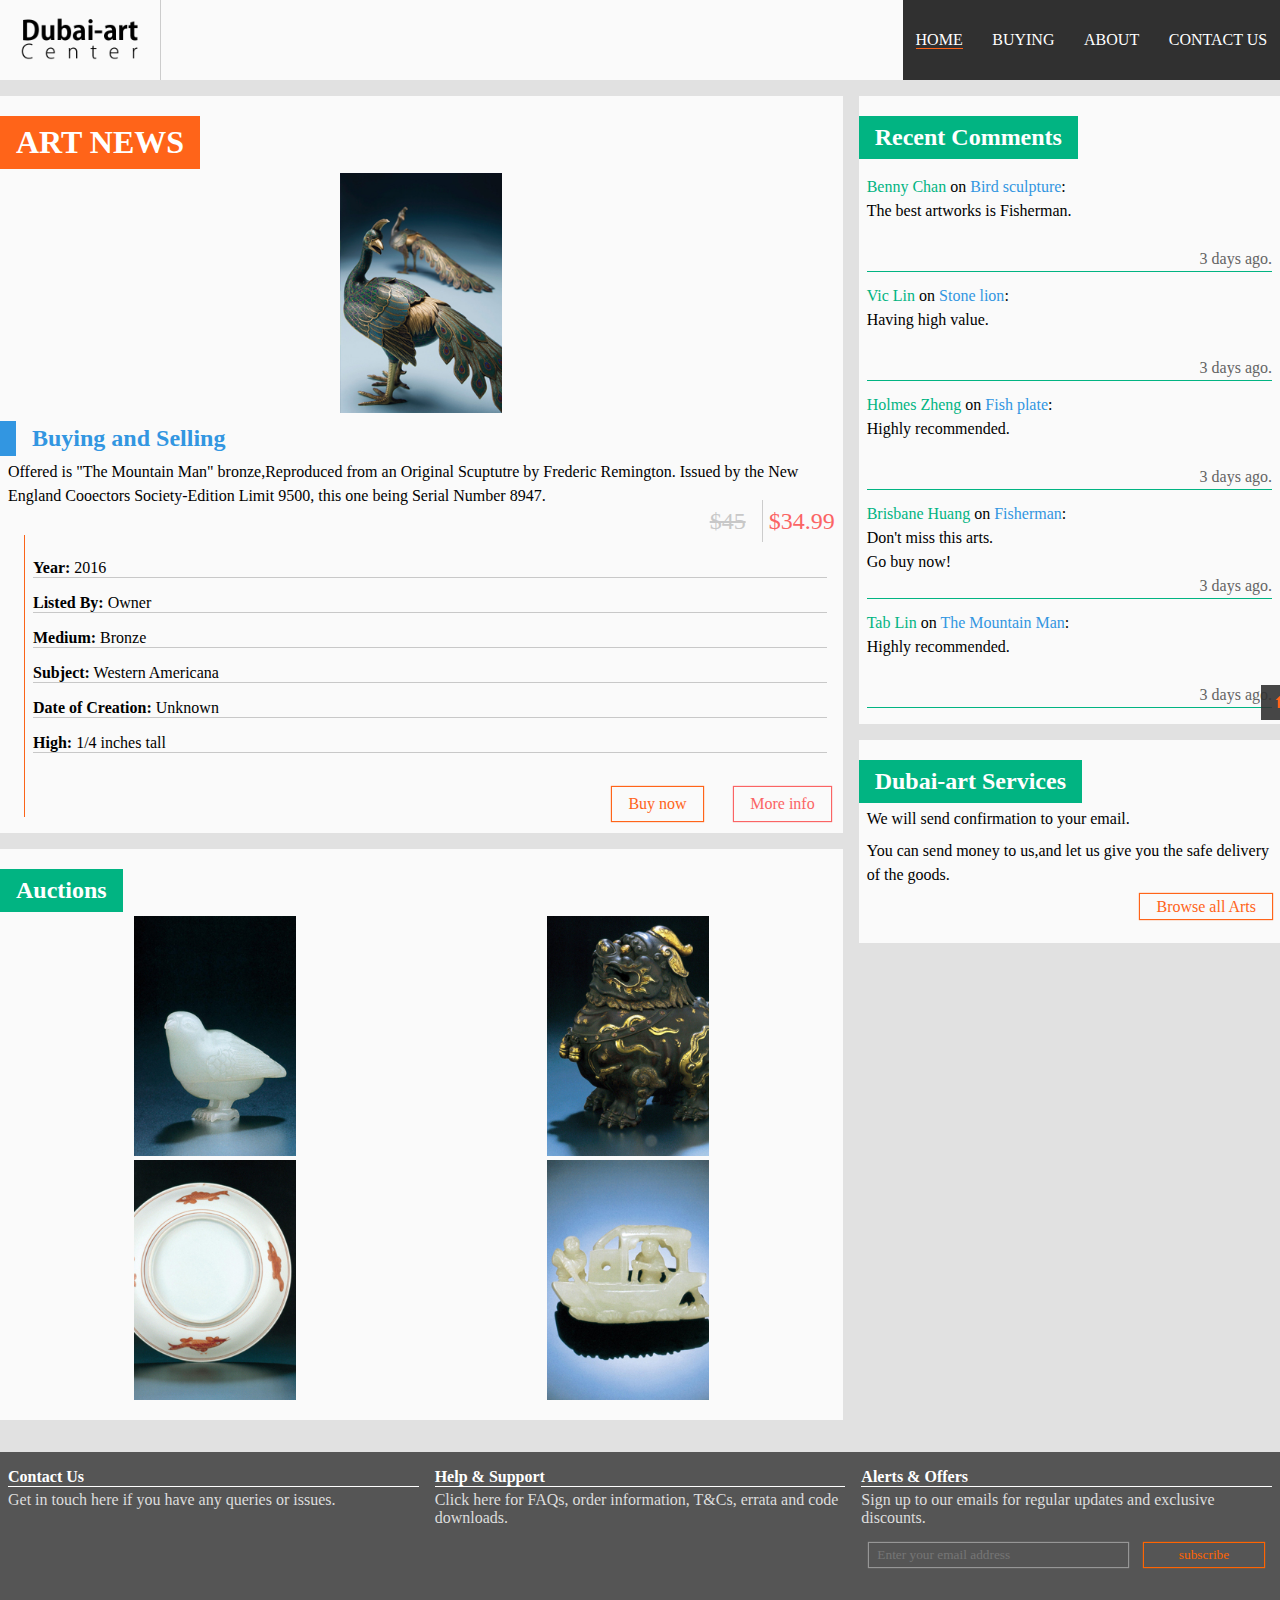
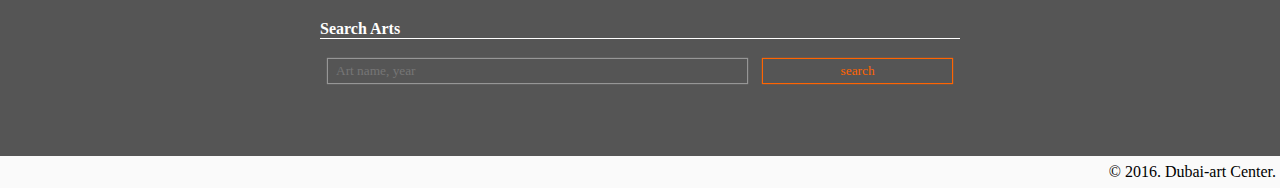
<file: index.html>
<!doctype html>
<html>

<head>
  <meta charset="utf-8">
  <meta name="viewport" content="width=device-width">

  <!-- Always force latest IE rendering engine or request Chrome Frame -->
  <meta content="IE=edge,chrome=1" http-equiv="X-UA-Compatible">
  <title>Dubai-art Center</title>
  <link href="stylesheets/website.css" rel="stylesheet" type="text/css" />
  <script src="javascripts/script.js" integrity="sha384-n9tAfm02D8a999IIATyHPrTbf+q9RIxejQiZ3xuRByyWPDq70nmTq63CmwHzUpNu" crossorigin="anonymous"></script>
</head>

<body class="index">

  <header>
    <h2 class="logo">
      <a href="index.html">
        <img src="images/logo.png" alt="Dubai-art Center" title="Dubai-art Center" />
      </a>
    </h2>
    <div class="main-nav">
      <nav>
        <ul>
          <li><a href="index.html">HOME</a></li>
          <li><a href="buying.html">BUYING</a></li>
          <li><a href="about.html">ABOUT</a></li>
          <li><a href="contact.html">CONTACT US</a></li>
        </ul>
      </nav>
    </div>
  </header>

  <div class="yield">
    <main>
      <section class='featured'>
        <h1>ART NEWS</h1>
        <article class='art-info-'>
          <a href='arts.html'>
            <img src="images/art3.jpg" alt="Poster for Inside Out" width="240" title="Inside Out" />
          </a>

          <div class="info">
            <h2>Buying and Selling</h2>
            <p>Offered is &quot;The Mountain Man&quot; bronze,Reproduced from an Original Scuptutre by Frederic Remington. Issued by the New England Cooectors Society-Edition Limit 9500, this one being Serial Number 8947.</p>
            <span class="price"><del>$45</del> $34.99</span>
            <ul>
              <li><b>Year:</b> 2016</li>
              <li><b>Listed By:</b> Owner</li>
              <li><b>Medium:</b> 	Bronze</li>
              <li><b>Subject:</b> 	Western Americana</li>
              <li><b>Date of Creation:</b> Unknown</li>
              <li><b>High:</b> 1/4 inches tall</li>
            </ul>
            <a href="arts.html" class='more-info-button'>More info</a>
          </div>
        </article>
        <div class="buy">
          <a href="#bug-dialog" class="buy-now button">Buy now</a>
          <div id='bug-dialog' aria-label="Login order online.send confirmation to your email.us give you the safe delivery of the goods." role="form" title="Login order online.send confirmation to your email.us give you the safe delivery of the goods.">
            <!-- bug dialog. -->
            <div class="container">
              <div class="ui">
                <a href='#close-bug-dialog'  aria-label="close bug dialog" title="close bug dialog"  role="button">X</a>
              </div>
              <div class="buy-steps">
                <h3>How to Buy</h3>
                <ul>
                  <li>Login order online.</li>
                  <li>We will send confirmation to your email.</li>
                  <li>You can send money to us,and let us give you the safe delivery of the goods.</li>
                </ul>
              </div>
              <div class="login">
                <h3>Login</h3>
                <p>Please login to proceed artworks ordering.</p>
                <form>
                  <fieldset>
                    <label for='login-email'>Email</label>
                    <input type='email' id='login-email'>
                  </fieldset>
                  <fieldset>
                    <label for='login-password'>Password</label>
                    <input type='password' id='login-password'>
                  </fieldset>
                  <input type='submit' value='Login'>
                </form>
              </div>
            </div>
            <!-- End of bug box. -->
          </div>
        </div>
      </section>
      <section class='auctions'>
        <h2>Auctions</h2>
        <ul class="products-list">
          <li>
            <a href='arts.html' class='art-cover-link'>
              <figure class='arts-cover'>
                <img title="Bird sculpture" alt="Poster Bird sculpture" src="images/art5.jpg" />
                <figcaption>Bird sculpture</figcaption>
              </figure>
            </a>
          </li>
          <li>
            <a href='arts.html' class='art-cover-link'>
              <figure class='art-cover'>
                <img title="Stone lion" alt="Poster for Stone lion" src="images/art7.jpg" />
                <figcaption>Stone lion</figcaption>
              </figure>
            </a>
          </li>
          <li>
            <a href='arts.html' class='art-cover-link'>
              <figure class='art-cover'>
                <img title="Fish plate" alt="Poster for Fish plate" src="images/art8.jpg" />
                <figcaption>Fish plate</figcaption>
              </figure>
            </a>
          </li>
          <li>
            <a href='arts.html' class='art-cover-link'>
              <figure class='art-cover'>
                <img title="Fisherman" alt="Poster for Fisherman" src="images/art9.jpg" />
                <figcaption>Fisherman</figcaption>
              </figure>
            </a>
          </li>
        </ul>
      </section>
    </main>
    <aside>
      <section class='recent-comments'>
        <h2>Recent Comments</h2>
        <div class='comment'>
          <span class="name">Benny Chan</span> on
          <span class="art-name"><a href="arts.html">Bird sculpture</a></span>:
          <div class="content">
            <p>The best artworks is Fisherman.</p>
          </div>
          <time datetime="2016-07-30">3 days ago.</time>
        </div>
        <div class='comment'>
          <span class="name">Vic Lin</span> on
          <span class="art-name"><a href="arts.html">Stone lion</a></span>:
          <div class="content">
            <p>Having high value.</p>
          </div>
          <time datetime="2016-07-30">3 days ago.</time>
        </div>
        <div class='comment'>
          <span class="name">Holmes Zheng</span> on
          <span class="art-name"><a href="arts.html">Fish plate</a></span>:
          <div class="content">
            <p>Highly recommended.</p>
          </div>
          <time datetime="2016-07-30">3 days ago.</time>
        </div>
        <div class='comment'>
          <span class="name">Brisbane Huang</span> on
          <span class="art-name"><a href="arts.html">Fisherman</a></span>:
          <div class="content">
            <p>Don&#x27;t miss this arts.
              <br />Go buy now!</p>
          </div>
          <time datetime="2016-07-30">3 days ago.</time>
        </div>
        <div class='comment'>
          <span class="name">Tab Lin</span> on
          <span class="art-name"><a href="/arts.html">The Mountain Man</a></span>:
          <div class="content">
            <p>Highly recommended.</p>
          </div>
          <time datetime="2016-07-30">3 days ago.</time>
        </div>
      </section>
      <section class="watch-at-home">
        <h2>Dubai-art Services</h2>
        <p>We will send confirmation to your email.</p>
        <p>You can send money to us,and let us give you the safe delivery of the goods.</p>
        <p><a href='buying.html' class='browse-all-arts-button'>Browse all Arts</a></p>
      </section>
    </aside>


  </div>

  <footer>
    <div class="footer-help">
      <div class="contact">
        <h4>Contact Us</h4> Get in touch here if you have any queries or issues.
      </div>
      <div class="support">
        <h4>Help & Support</h4> Click here for FAQs, order information, T&Cs, errata and code downloads.
      </div>
      <div class="newsletter">
        <h4>Alerts & Offers</h4> Sign up to our emails for regular updates and exclusive discounts.
        <form>
          <input type='email' placeholder='Enter your email address'>
          <input type='submit' value='subscribe'>
        </form>
      </div>
      <div class="search">
        <h4>Search Arts</h4>
        <form>
          <input type='text' placeholder='Art name, year'>
          <input type='submit' value='search'>
        </form>
      </div>
    </div>
    <div class="back-to-top">
      <a href='#top'>⬆ Back to Top.</a>
    </div>
    <div class="copyright">
      &copy; 2016. Dubai-art Center.
    </div>
    <div class="footer-nav">
      <nav>
        <ul>
          <li><a href="index.html">HOME</a></li>
          <li><a href="buying.html">BUYING</a></li>
          <li><a href="about.html">ABOUT</a></li>
          <li><a href="contact.html">CONTACT US</a></li>
        </ul>
      </nav>
    </div>
  </footer>

</body>
</html>
</file>
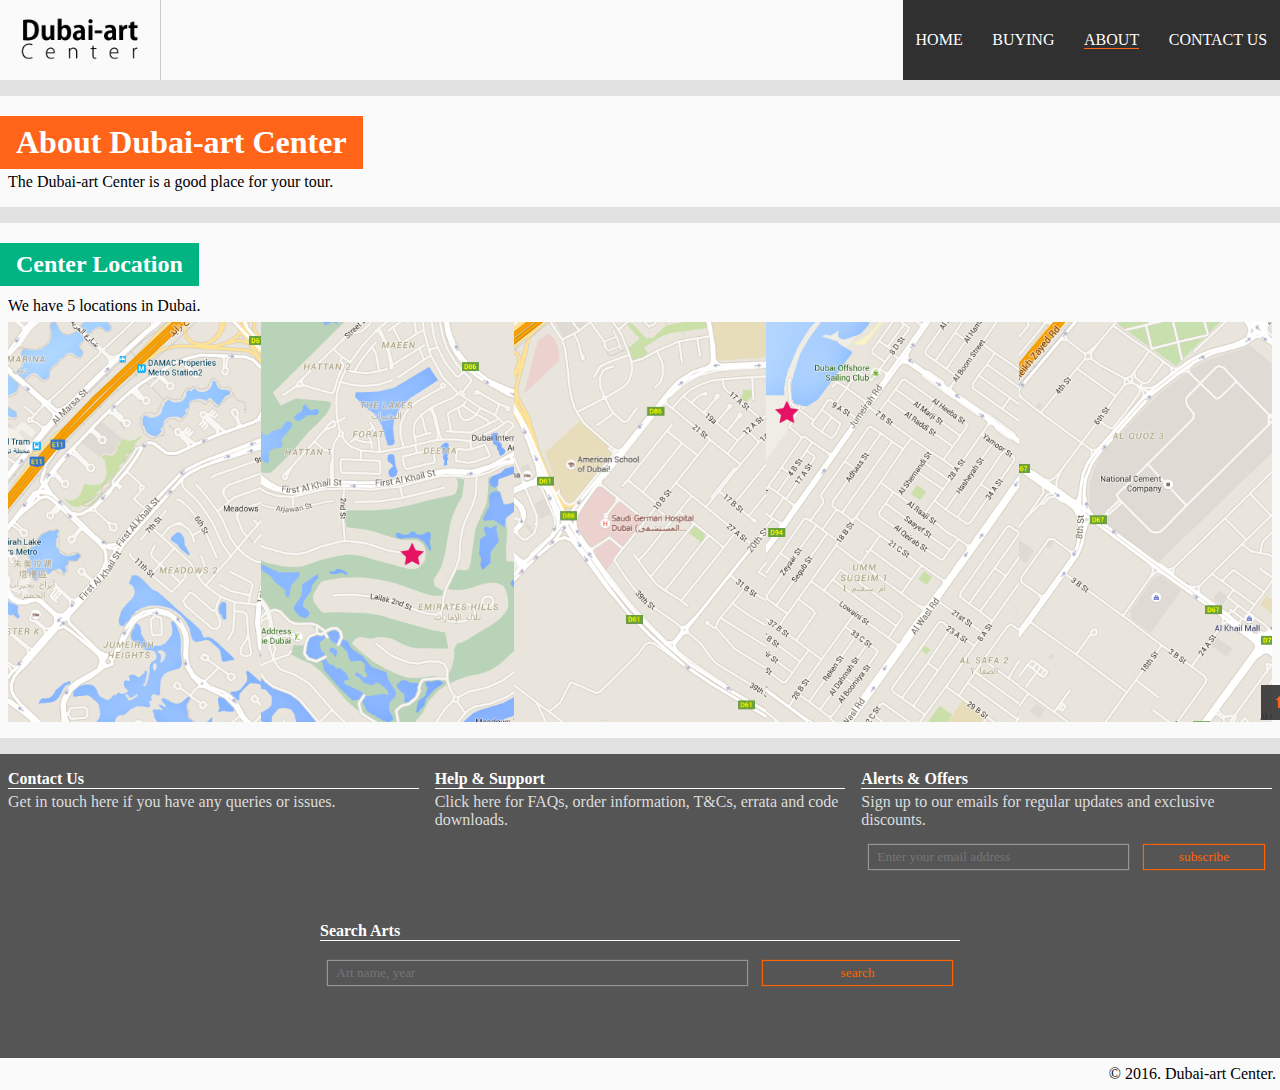
<file: about.html>
<!doctype html>
<html>

<head>
  <meta charset="utf-8">
  <meta name="viewport" content="width=device-width">

  <!-- Always force latest IE rendering engine or request Chrome Frame -->
  <meta content="IE=edge,chrome=1" http-equiv="X-UA-Compatible">
  <title>About | Dubai-art Center</title>
  <link href="stylesheets/website.css" rel="stylesheet" type="text/css" />
  <script src="javascripts/script.js" integrity="sha384-n9tAfm02D8a999IIATyHPrTbf+q9RIxejQiZ3xuRByyWPDq70nmTq63CmwHzUpNu" crossorigin="anonymous"></script>
</head>

<body class="about">

  <header>
    <h2 class="logo">
      <a href="index.html">
        <img src="images/logo.png" alt="Dubai-art Center" title="Dubai-art Center" />
      </a>
    </h2>
    <div class="main-nav">
      <nav>
        <ul>
          <li><a href="index.html">HOME</a></li>
          <li><a href="buying.html">BUYING</a></li>
          <li><a href="about.html">ABOUT</a></li>
          <li><a href="contact.html">CONTACT US</a></li>
        </ul>
      </nav>
    </div>
  </header>

  <div class="yield">
    <main>
      <section class='about'>
        <h1>About Dubai-art Center</h1>
        <article>
          <p>The Dubai-art Center is a good place for your tour.</p>
        </article>
      </section>
      <section class='locations'>
        <h2>Center Location</h2>
        <p>We have 5 locations in Dubai.</p>
        <ul>
          <li>
            <div class="store-location">
              <p class="map"><img src="images/map1.png" /></p>
              <p class='address'>DUBAI, 6th StreetوAl Quoz, Emirates Hills, Dubai,U.A.E.</p>
              <p class="tel"><a href='tel:+971 4 3684111 ext. 113'>+971 4 3684111 ext. 113</a></p>
            </div>
          </li>
          <li>
            <div class="store-location">
              <p class="map"><img src="images/map2.png" /></p>
              <p class='address'>DUBAI, 14b St,Al Quoz Industrial Area 2, Dubai,U.A.E.</p>
              <p class="tel"><a href='tel:+971 4 3684111 ext. 209'>+971 4 3684111 ext. 209</a></p>
            </div>
          </li>
          <li>
            <div class="store-location">
              <p class="map"><img src="images/map3.png" /></p>
              <p class='address'>DUBAI, 11 Al Hamriya St , Emirates Hills, Dubai,U.A.E.</p>
              <p class="tel"><a href='tel:+971 4 3684111 ext. 206'>+971 4 3684111 ext. 206</a></p>
            </div>
          </li>
          <li>
            <div class="store-location">
              <p class="map"><img src="images/map4.png" /></p>
              <p class='address'>DUBAI, Al Quoz Industrial Area 2, Dubai,U.A.E.</p>
              <p class="tel"><a href='tel:+971 4 3684111 ext. 6339'>+971 4 3684111 ext. 6339</a></p>
            </div>
          </li>
          <li>
            <div class="store-location">
              <p class="map"><img src="images/map5.png" /></p>
              <p class='address'>DUBAI, 20 Al Kooteia St , Emirates Hills, Dubai,U.A.E.</p>
              <p class="tel"><a href='tel:+971 4 3684111'>+971 4 3684111</a></p>
            </div>
          </li>
        </ul>
      </section>
    </main>
  </div>

  <footer>
    <div class="footer-help">
      <div class="contact">
        <h4>Contact Us</h4> Get in touch here if you have any queries or issues.
      </div>
      <div class="support">
        <h4>Help & Support</h4> Click here for FAQs, order information, T&Cs, errata and code downloads.
      </div>
      <div class="newsletter">
        <h4>Alerts & Offers</h4> Sign up to our emails for regular updates and exclusive discounts.
        <form>
          <input type='email' placeholder='Enter your email address'>
          <input type='submit' value='subscribe'>
        </form>
      </div>
      <div class="search">
        <h4>Search Arts</h4>
        <form>
          <input type='text' placeholder='Art name, year'>
          <input type='submit' value='search'>
        </form>
      </div>
    </div>
    <div class="back-to-top">
      <a href='#top'>⬆ Back to Top.</a>
    </div>
    <div class="copyright">
    &copy; 2016. Dubai-art Center.</div>
    <div class="footer-nav">
      <nav>
        <ul>
          <li><a href="index.html">HOME</a></li>
          <li><a href="buying.html">BUYING</a></li>
          <li><a href="about.html">ABOUT</a></li>
          <li><a href="contact.html">CONTACT US</a></li>
        </ul>
      </nav>
    </div>
  </footer>

</body>

</html>
</file>
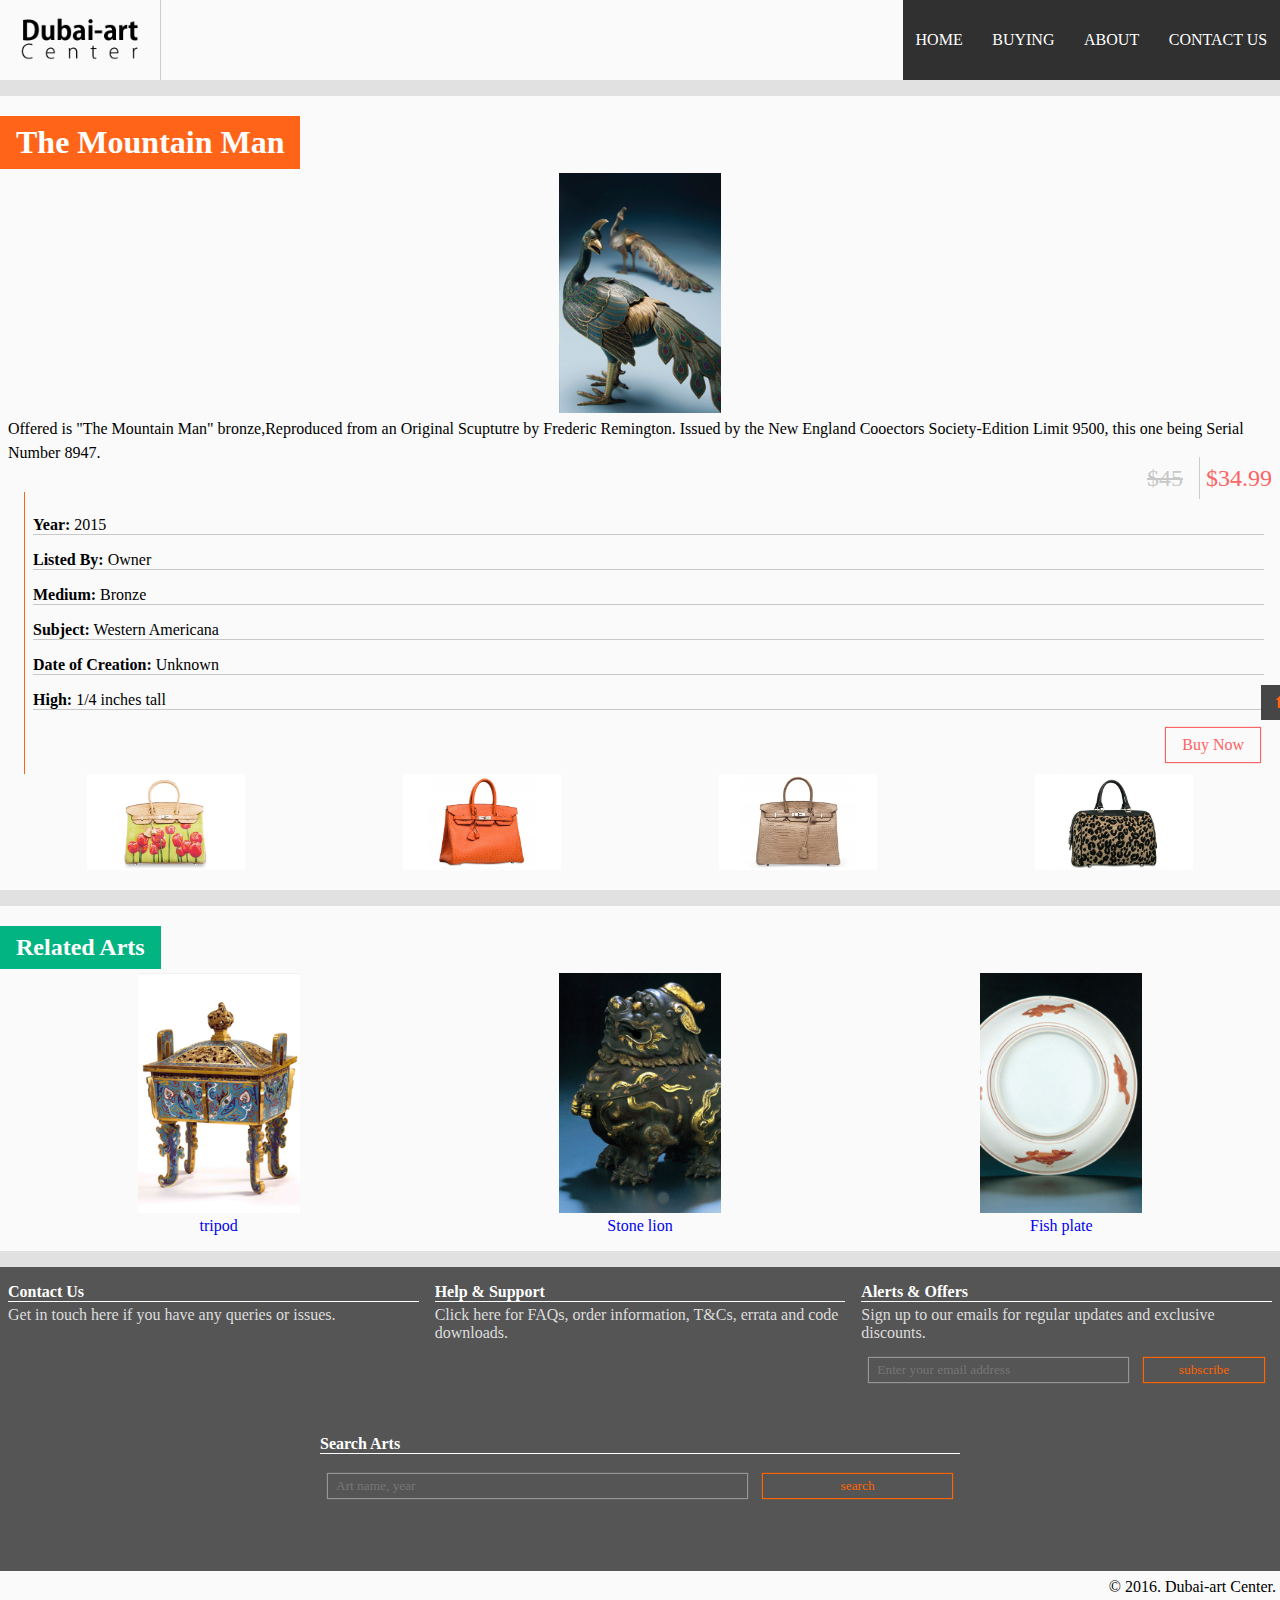
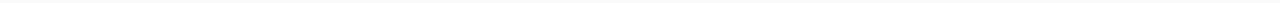
<file: arts.html>
<!doctype html>
<html>

<head>
  <meta charset="utf-8">
  <meta name="viewport" content="width=device-width">

  <!-- Always force latest IE rendering engine or request Chrome Frame -->
  <meta content="IE=edge,chrome=1" http-equiv="X-UA-Compatible">
  <title>Art | Dubai-art Center</title>
  <link href="stylesheets/website.css" rel="stylesheet" type="text/css" />
  <script src="javascripts/script.js" integrity="sha384-n9tAfm02D8a999IIATyHPrTbf+q9RIxejQiZ3xuRByyWPDq70nmTq63CmwHzUpNu" crossorigin="anonymous"></script>
</head>

<body class="art">

  <header>
    <h2 class="logo">
      <a href="index.html">
        <img src="images/logo.png" alt="Dubai-art Center" title="Dubai-art Center" />
      </a>
    </h2>
    <div class="main-nav">
      <nav>
        <ul>
          <li><a href="index.html">HOME</a></li>
          <li><a href="buying.html">BUYING</a></li>
          <li><a href="about.html">ABOUT</a></li>
          <li><a href="contact.html">CONTACT US</a></li>
        </ul>
      </nav>
    </div>
  </header>

  <div class="yield">
    <div class="alert label">
      This page is a mock-up. The data is hard-coded.
    </div>

    <main>
      <section>
        <h1>The Mountain Man</h1>
        <article class='art-info-'>
          <a href='arts.html'>
            <img title="The Mountain Man" alt="Poster for The Mountain Man" src="images/art3.jpg" />
          </a>

          <div class="info">
            <p>Offered is &quot;The Mountain Man&quot; bronze,Reproduced from an Original Scuptutre by Frederic Remington. Issued by the New England Cooectors Society-Edition Limit 9500, this one being Serial Number 8947.</p>
            <span class="price"><del>$45</del> $34.99</span>
            <ul>
              <li><b>Year:</b> 2015</li>
              <li><b>Listed By:</b> Owner</li>
              <li><b>Medium:</b> 	Bronze</li>
              <li><b>Subject:</b> 	Western Americana</li>
              <li><b>Date of Creation:</b> Unknown</li>
              <li><b>High:</b> 1/4 inches tall</li>
            </ul>
          </div>
        </article>
        <div class="bug">
          <a href="#bug-dialog" class="buy-now button">Buy Now</a>
          <div id='bug-dialog'>
            <!-- bug dialog. -->
            <div class="container">
              <div class="ui">
                <a href='#close-bug-dialog'>X</a>
              </div>
              <div class="bug-steps">
                <h3>How to Buy</h3>
                <ul>
                  <li>Login order online.</li>
                  <li>We will send confirmation to your email.</li>
                  <li>You can send money to us,and let us give you the safe delivery of the goods.</li>
                </ul>
              </div>
              <div class="login">
                <h3>Login</h3>
                <p>Please login to proceed artworks ordering.</p>
                <form>
                  <fieldset>
                    <label for='login-email'>Email</label>
                    <input type='email' id='login-email'>
                  </fieldset>
                  <fieldset>
                    <label for='login-password'>Password</label>
                    <input type='password' id='login-password'>
                  </fieldset>
                  <input type='submit' value='Login'>
                </form>
              </div>
            </div>
            <!-- End of bug box. -->
          </div>
        </div>
        <div class="photo-gallery">
          <ul class="photos-list">
            <li><img src="images/arts-1.jpg" /></li>
            <li><img src="images/arts-2.jpg" /></li>
            <li><img src="images/arts-3.jpg" /></li>
            <li><img src="images/arts-4.jpg" /></li>
          </ul>
        </div>
      </section>
    </main>
    <aside>
      <div class="related-arts">
        <h2>Related Arts</h2>
        <ul>
          <li>
            <a href='arts.html' class='art-cover-link'>
              <figure class='art-cover'>
                <img title="tripod" alt="Poster for tripod" src="images/art4.jpg" />
                <figcaption>tripod</figcaption>
              </figure>
            </a>
          </li>
          <li>
            <a href='arts.html' class='art-cover-link'>
              <figure class='art-cover'>
                <img title="Stone lion" alt="Poster for Stone lion" src="images/art7.jpg" />
                <figcaption>Stone lion</figcaption>
              </figure>
            </a>
          </li>
          <li>
            <a href='arts.html' class='art-cover-link'>
              <figure class='art-cover'>
                <img title="Fish plate" alt="Poster for Fish plate" src="images/art8.jpg" />
                <figcaption>Fish plate</figcaption>
              </figure>
            </a>
          </li>
        </ul>
      </div>
    </aside>

  </div>

  <footer>
    <div class="footer-help">
      <div class="contact">
        <h4>Contact Us</h4> Get in touch here if you have any queries or issues.
      </div>
      <div class="support">
        <h4>Help & Support</h4> Click here for FAQs, order information, T&Cs, errata and code downloads.
      </div>
      <div class="newsletter">
        <h4>Alerts & Offers</h4> Sign up to our emails for regular updates and exclusive discounts.
        <form>
          <input type='email' placeholder='Enter your email address'>
          <input type='submit' value='subscribe'>
        </form>
      </div>
      <div class="search">
        <h4>Search Arts</h4>
        <form>
          <input type='text' placeholder='Art name, year'>
          <input type='submit' value='search'>
        </form>
      </div>
    </div>
    <div class="back-to-top">
      <a href='#top'>⬆ Back to Top.</a>
    </div>
    <div class="copyright">
      &copy; 2016. Dubai-art Center.
    </div>
    <div class="footer-nav">
      <nav>
        <ul>
          <li><a href="index.html">HOME</a></li>
          <li><a href="buying.html">BUYING</a></li>
          <li><a href="about.html">ABOUT</a></li>
          <li><a href="contact.html">CONTACT US</a></li>
        </ul>
      </nav>
    </div>
  </footer>

</body>

</html>
</file>
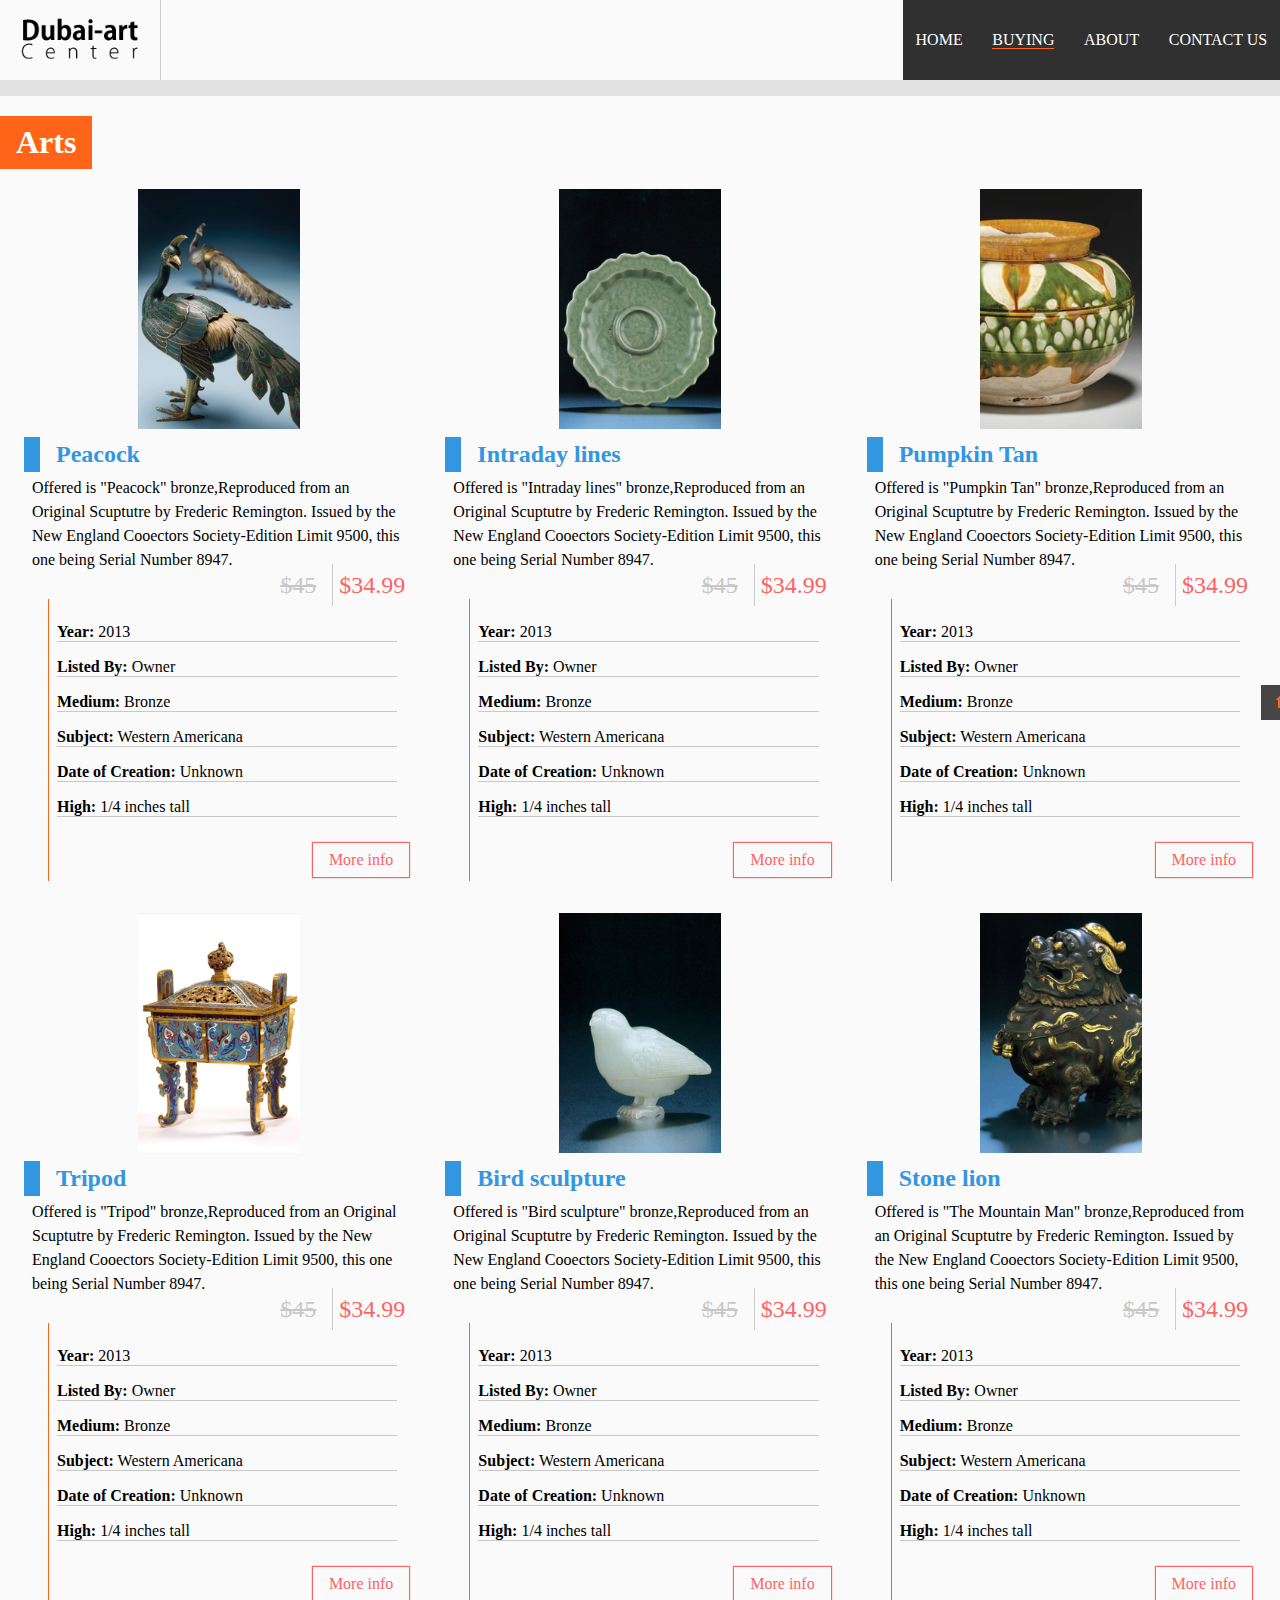
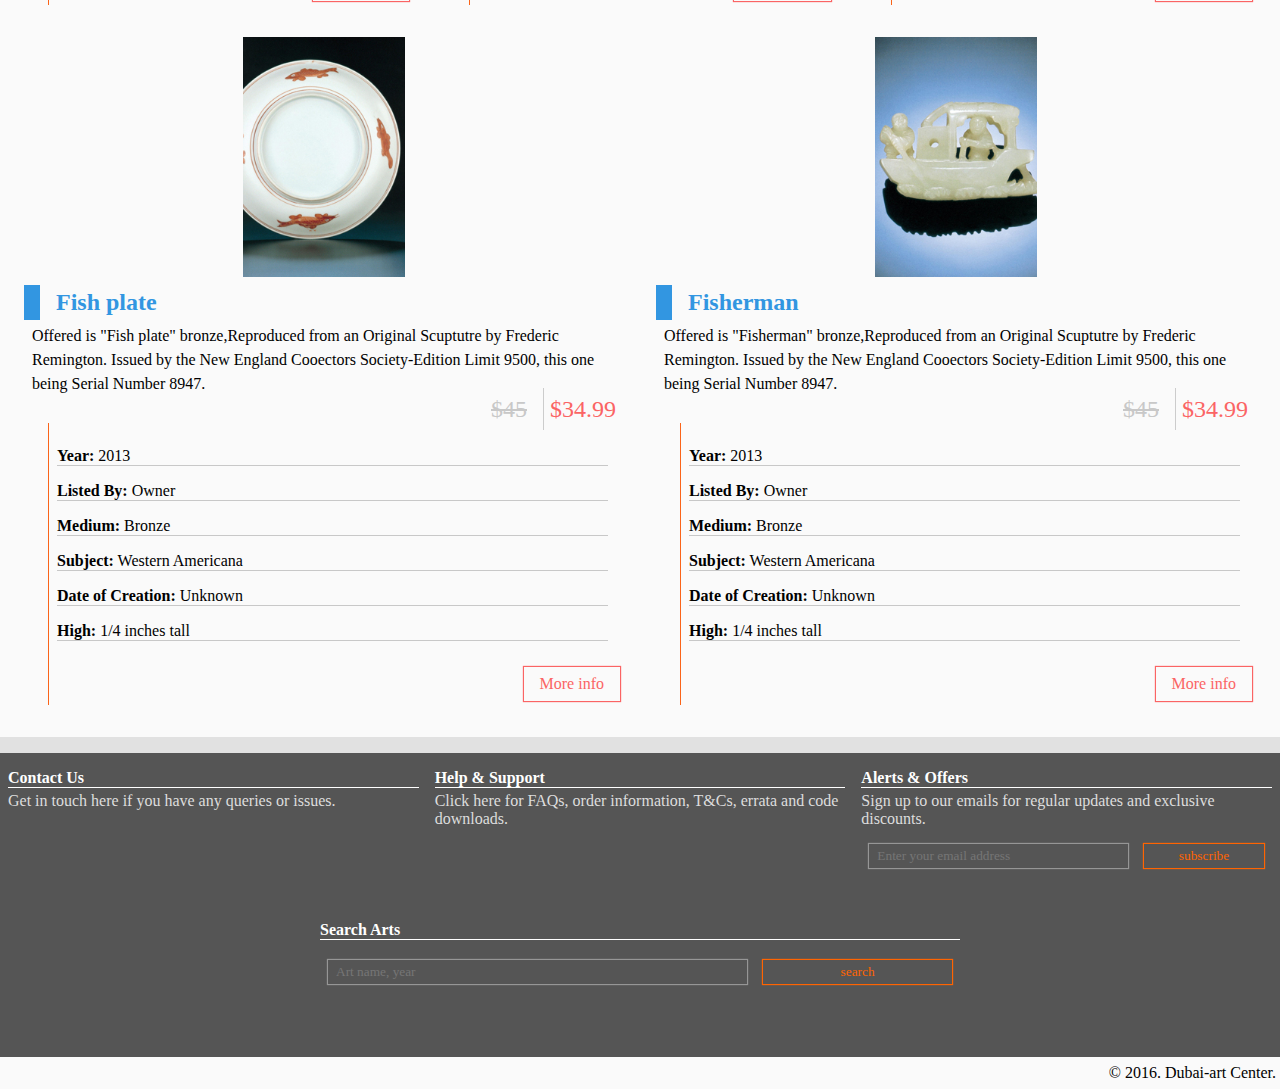
<file: buying.html>
<!doctype html>
<html>

<head>
  <meta charset="utf-8">
  <meta name="viewport" content="width=device-width">

  <!-- Always force latest IE rendering engine or request Chrome Frame -->
  <meta content="IE=edge,chrome=1" http-equiv="X-UA-Compatible">
  <title>All Arts | Dubai-art Center</title>
  <link href="stylesheets/website.css" rel="stylesheet" type="text/css" />
  <script src="javascripts/script.js" integrity="sha384-n9tAfm02D8a999IIATyHPrTbf+q9RIxejQiZ3xuRByyWPDq70nmTq63CmwHzUpNu" crossorigin="anonymous"></script>
</head>

<body class="all-arts">

  <header>
    <h2 class="logo">
      <a href="index.html">
        <img src="images/logo.png" alt="Dubai-art Center" title="Dubai-art Center" />
      </a>
    </h2>
    <div class="main-nav">
      <nav>
        <ul>
          <li><a href="index.html">HOME</a></li>
          <li><a href="buying.html">BUYING</a></li>
          <li><a href="about.html">ABOUT</a></li>
          <li><a href="contact.html">CONTACT US</a></li>
        </ul>
      </nav>
    </div>
  </header>

  <div class="yield">
    <main>
      <section>
        <h1>Arts</h1>

        <ul class="arts-list">
          <li>
            <article class='arts-info-'>
              <a href='arts.html'>
                <img title="Peacock" alt="Poster for Peacock" src="images/art3.jpg" />
              </a>

              <div class="info">
                <h2>Peacock</h2>
                <p>Offered is &quot;Peacock&quot; bronze,Reproduced from an Original Scuptutre by Frederic Remington. Issued by the New England Cooectors Society-Edition Limit 9500, this one being Serial Number 8947.</p>
            <span class="price"><del>$45</del> $34.99</span>
            <ul>
              <li><b>Year:</b> 2013</li>
              <li><b>Listed By:</b> Owner</li>
              <li><b>Medium:</b> 	Bronze</li>
              <li><b>Subject:</b> 	Western Americana</li>
              <li><b>Date of Creation:</b> Unknown</li>
              <li><b>High:</b> 1/4 inches tall</li>
                </ul>
                <a href="arts.html" class='more-info-button'>More info</a>
              </div>
            </article>
            <article class='arts-info-'>
              <a href='arts.html'>
                <img title="Intraday lines" alt="Poster for Intraday lines" src="images/art1.jpg" />
              </a>

              <div class="info">
                <h2>Intraday lines</h2>
                <p>Offered is &quot;Intraday lines&quot; bronze,Reproduced from an Original Scuptutre by Frederic Remington. Issued by the New England Cooectors Society-Edition Limit 9500, this one being Serial Number 8947.</p>
            <span class="price"><del>$45</del> $34.99</span>
            <ul>
              <li><b>Year:</b> 2013</li>
              <li><b>Listed By:</b> Owner</li>
              <li><b>Medium:</b> 	Bronze</li>
              <li><b>Subject:</b> 	Western Americana</li>
              <li><b>Date of Creation:</b> Unknown</li>
              <li><b>High:</b> 1/4 inches tall</li>
                </ul>
                <a href="arts.html" class='more-info-button'>More info</a>
              </div>
            </article>
            <article class='arts-info-'>
              <a href='arts.html'>
                <img title="Pumpkin Tan" alt="Poster for Pumpkin Tan" src="images/art2.jpg" />
              </a>

              <div class="info">
                <h2>Pumpkin Tan</h2>
                <p>Offered is &quot;Pumpkin Tan&quot; bronze,Reproduced from an Original Scuptutre by Frederic Remington. Issued by the New England Cooectors Society-Edition Limit 9500, this one being Serial Number 8947.</p>
            <span class="price"><del>$45</del> $34.99</span>
            <ul>
              <li><b>Year:</b> 2013</li>
              <li><b>Listed By:</b> Owner</li>
              <li><b>Medium:</b> 	Bronze</li>
              <li><b>Subject:</b> 	Western Americana</li>
              <li><b>Date of Creation:</b> Unknown</li>
              <li><b>High:</b> 1/4 inches tall</li>
                </ul>
                <a href="arts.html" class='more-info-button'>More info</a>
              </div>
            </article>
            <article class='arts-info-'>
              <a href='arts.html'>
                <img title="Tripod" alt="Poster for Tripod" src="images/art4.jpg" />
              </a>

              <div class="info">
                <h2>Tripod</h2>
                <p>Offered is &quot;Tripod&quot; bronze,Reproduced from an Original Scuptutre by Frederic Remington. Issued by the New England Cooectors Society-Edition Limit 9500, this one being Serial Number 8947.</p>
            <span class="price"><del>$45</del> $34.99</span>
            <ul>
              <li><b>Year:</b> 2013</li>
              <li><b>Listed By:</b> Owner</li>
              <li><b>Medium:</b> 	Bronze</li>
              <li><b>Subject:</b> 	Western Americana</li>
              <li><b>Date of Creation:</b> Unknown</li>
              <li><b>High:</b> 1/4 inches tall</li>
                </ul>
                <a href="arts.html" class='more-info-button'>More info</a>
              </div>
            </article>
            <article class='arts-info-'>
              <a href='arts.html'>
                <img title="Bird sculpture" alt="Poster for Bird sculpture" src="images/art5.jpg" />
              </a>

              <div class="info">
                <h2>Bird sculpture</h2>
                <p>Offered is &quot;Bird sculpture&quot; bronze,Reproduced from an Original Scuptutre by Frederic Remington. Issued by the New England Cooectors Society-Edition Limit 9500, this one being Serial Number 8947.</p>
            <span class="price"><del>$45</del> $34.99</span>
            <ul>
              <li><b>Year:</b> 2013</li>
              <li><b>Listed By:</b> Owner</li>
              <li><b>Medium:</b> 	Bronze</li>
              <li><b>Subject:</b> 	Western Americana</li>
              <li><b>Date of Creation:</b> Unknown</li>
              <li><b>High:</b> 1/4 inches tall</li>
                </ul>
                <a href="arts.html" class='more-info-button'>More info</a>
              </div>
            </article>
            <article class='arts-info-'>
              <a href='arts.html'>
                <img title="Tomorrowland" alt="Poster for Tomorrowland" src="images/art7.jpg" />
              </a>

              <div class="info">
                <h2>Stone lion</h2>
                <p>Offered is &quot;The Mountain Man&quot; bronze,Reproduced from an Original Scuptutre by Frederic Remington. Issued by the New England Cooectors Society-Edition Limit 9500, this one being Serial Number 8947.</p>
            <span class="price"><del>$45</del> $34.99</span>
            <ul>
              <li><b>Year:</b> 2013</li>
              <li><b>Listed By:</b> Owner</li>
              <li><b>Medium:</b> 	Bronze</li>
              <li><b>Subject:</b> 	Western Americana</li>
              <li><b>Date of Creation:</b> Unknown</li>
              <li><b>High:</b> 1/4 inches tall</li>
                </ul>
                <a href="arts.html" class='more-info-button'>More info</a>
              </div>
            </article>
            <article class='arts-info-'>
              <a href='arts.html'>
                <img title="Fish plate" alt="Poster for Fish plate" src="images/art8.jpg" />
              </a>

              <div class="info">
                <h2>Fish plate</h2>
                <p>Offered is &quot;Fish plate&quot; bronze,Reproduced from an Original Scuptutre by Frederic Remington. Issued by the New England Cooectors Society-Edition Limit 9500, this one being Serial Number 8947.</p>
            <span class="price"><del>$45</del> $34.99</span>
            <ul>
              <li><b>Year:</b> 2013</li>
              <li><b>Listed By:</b> Owner</li>
              <li><b>Medium:</b> 	Bronze</li>
              <li><b>Subject:</b> 	Western Americana</li>
              <li><b>Date of Creation:</b> Unknown</li>
              <li><b>High:</b> 1/4 inches tall</li>
                </ul>
                <a href="arts.html" class='more-info-button'>More info</a>
              </div>
            </article>
            <article class='arts-info-'>
              <a href='arts.html'>
                <img title="Fisherman" alt="Poster for Fisherman" src="images/art9.jpg" />
              </a>

              <div class="info">
                <h2>Fisherman</h2>
                <p>Offered is &quot;Fisherman&quot; bronze,Reproduced from an Original Scuptutre by Frederic Remington. Issued by the New England Cooectors Society-Edition Limit 9500, this one being Serial Number 8947.</p>
            <span class="price"><del>$45</del> $34.99</span>
            <ul>
              <li><b>Year:</b> 2013</li>
              <li><b>Listed By:</b> Owner</li>
              <li><b>Medium:</b> 	Bronze</li>
              <li><b>Subject:</b> 	Western Americana</li>
              <li><b>Date of Creation:</b> Unknown</li>
              <li><b>High:</b> 1/4 inches tall</li>
                </ul>
                <a href="arts.html" class='more-info-button'>More info</a>
              </div>
            </article>
          </li>
        </ul>

      </section>
    </main>
  </div>

  <footer>
    <div class="footer-help">
      <div class="contact">
        <h4>Contact Us</h4> Get in touch here if you have any queries or issues.
      </div>
      <div class="support">
        <h4>Help & Support</h4> Click here for FAQs, order information, T&Cs, errata and code downloads.
      </div>
      <div class="newsletter">
        <h4>Alerts & Offers</h4> Sign up to our emails for regular updates and exclusive discounts.
        <form>
          <input type='email' placeholder='Enter your email address'>
          <input type='submit' value='subscribe'>
        </form>
      </div>
      <div class="search">
        <h4>Search Arts</h4>
        <form>
          <input type='text' placeholder='Art name, year'>
          <input type='submit' value='search'>
        </form>
      </div>
    </div>
    <div class="back-to-top">
      <a href='#top'>⬆ Back to Top.</a>
    </div>
    <div class="copyright">
      &copy; 2016. Dubai-art Center.
    </div>
    <div class="footer-nav">
      <nav>
        <ul>
          <li><a href="index.html">HOME</a></li>
          <li><a href="buying.html">BUYING</a></li>
          <li><a href="about.html">ABOUT</a></li>
          <li><a href="contact.html">CONTACT US</a></li>
        </ul>
      </nav>
    </div>
  </footer>

</body>

</html>
</file>
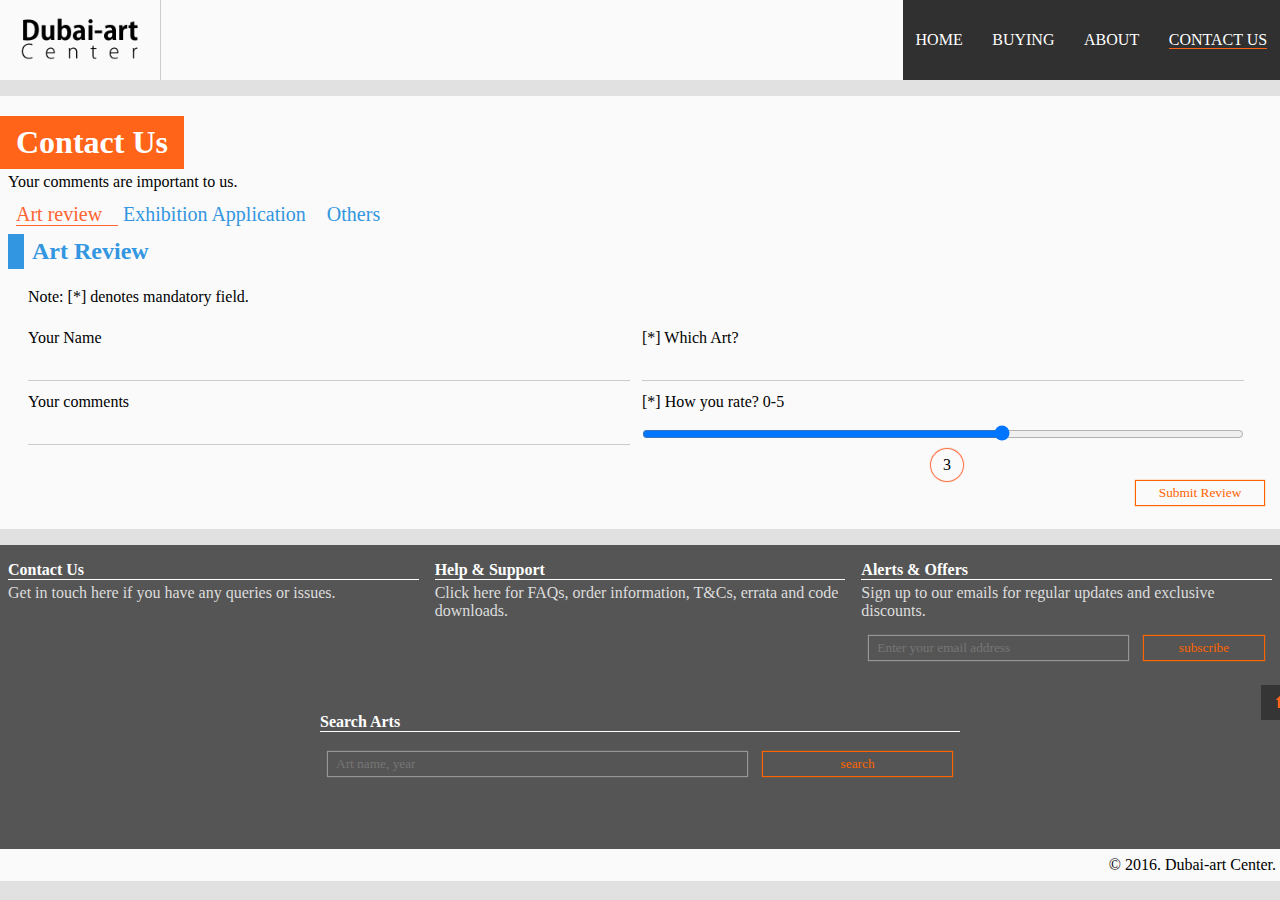
<file: contact.html>
<!doctype html>
<html>

<head>
  <meta charset="utf-8">
  <meta name="viewport" content="width=device-width">

  <!-- Always force latest IE rendering engine or request Chrome Frame -->
  <meta content="IE=edge,chrome=1" http-equiv="X-UA-Compatible">
  <title>Contact Us | Dubai-art Center</title>
  <link href="stylesheets/website.css" rel="stylesheet" type="text/css" />
  <script src="javascripts/script.js" integrity="sha384-n9tAfm02D8a999IIATyHPrTbf+q9RIxejQiZ3xuRByyWPDq70nmTq63CmwHzUpNu" crossorigin="anonymous"></script>
</head>

<body class="contact">

  <header>
    <h2 class="logo">
      <a href="index.html">
        <img src="images/logo.png" alt="Dubai-art Center" title="Dubai-art Center" />
      </a>
    </h2>
    <div class="main-nav">
      <nav>
        <ul>
          <li><a href="index.html">HOME</a></li>
          <li><a href="buying.html">BUYING</a></li>
          <li><a href="about.html">ABOUT</a></li>
          <li><a href="contact.html">CONTACT US</a></li>
        </ul>
      </nav>
    </div>
  </header>

  <div class="yield">
    <main>
      <section>
        <h1>Contact Us</h1>
        <p>Your comments are important to us. </p>

        <div class="success label">
          Form sumbitted successfully.
        </div>
        <div class="alert label">
          Form submissing failed. It seems that you’re offline now.
        </div>

        <div class='tab-panels'>
          <div class='tabs'>
            <!-- Tab navigation -->
            <a href='#tabcontent1' id='tab1'>Art review</a>
            <a href='#tabcontent2' id='tab2'>Exhibition Application</a>
            <a href='#tabcontent3' id='tab3'>Others</a>
          </div>
          <div id='tabcontent1' class='tab-content'>
            <h2>Art Review</h2>
            <form action='#' method='get' oninput='output.value=rating.value'>
              <p>Note: [*] denotes mandatory field.</p>
              <fieldset>
                <label for='form1-name'>Your Name</label>
                <input type='text' id='form1-name' name='name'>
              </fieldset>
              <fieldset>
                <label for='form1-art'>[*] Which Art?</label>
                <input type='text' id='form1-art' name='art' required>
              </fieldset>
              <fieldset>
                <label for='form1-comments'>Your comments</label>
                <input type='text' id='form1-comments' name='comment'>
              </fieldset>
              <fieldset>
                <label for='rating'>[*] How you rate? <span>0-5</span></label>
                <input type='range' id='rating' name='rating' min='0' max='5' value='3' step='1'>
                <output name='output' for='rating'>3</output>
              </fieldset>
              <input type='submit' value='Submit Review'>
            </form>
          </div>
          <div id='tabcontent2' class='tab-content'>
            <h2>Exhibition Application</h2>
            <form action='#' method='get'>
              <p>Note: [*] denotes mandatory field.</p>
              <fieldset>
                <label for='form2-name'>[*] Your Name</label>
                <input type='text' id='form2-name' name='name' required>
              </fieldset>
              <fieldset>
                <label for='form2-email'>[*] Your Email</label>
                <input type='email' id='form2-email' name='email' required>
              </fieldset>
              <fieldset>
                <label for='form2-position'>[*] Which position do you want to apply?</label>
                <input type='text' id='form2-position' name='position' required>
              </fieldset>
              <fieldset>
                <label for='form2-resume'>[*] Your resume: </label>
                <textarea id='form2-resume' name='resume' required></textarea>
              </fieldset>
              <input type='submit' value='Submit Job Application'>
            </form>
          </div>

          <div id='tabcontent3' class='tab-content'>
            <h2>Others</h2>
            <form action='#' method='get'>
              <p>Note: [*] denotes mandatory field.</p>
              <fieldset>
                <label for='form3-name'>Your Name</label>
                <input type='text' id='form3-name' name='name'>
              </fieldset>
              <fieldset>
                <label for='form2-email'>[*] Your Email</label>
                <input type='email' id='form2-email' name='email' required>
              </fieldset>
              <fieldset>
                <label for='form3-comments'>[*] Your comments: </label>
                <textarea id='form3-comments' name='comment' required></textarea>
              </fieldset>
              <input type='submit' value='Submit Comments'>
            </form>
          </div>
        </div>

      </section>

    </main>
  </div>

  <footer>
    <div class="footer-help">
      <div class="contact">
        <h4>Contact Us</h4> Get in touch here if you have any queries or issues.
      </div>
      <div class="support">
        <h4>Help & Support</h4> Click here for FAQs, order information, T&Cs, errata and code downloads.
      </div>
      <div class="newsletter">
        <h4>Alerts & Offers</h4> Sign up to our emails for regular updates and exclusive discounts.
        <form>
          <input type='email' placeholder='Enter your email address'>
          <input type='submit' value='subscribe'>
        </form>
      </div>
      <div class="search">
        <h4>Search Arts</h4>
        <form>
          <input type='text' placeholder='Art name, year'>
          <input type='submit' value='search'>
        </form>
      </div>
    </div>
    <div class="back-to-top">
      <a href='#top'>⬆ Back to Top.</a>
    </div>
    <div class="copyright">
      &copy; 2016. Dubai-art Center.
    </div>
    <div class="footer-nav">
      <nav>
        <ul>
          <li><a href="index.html">HOME</a></li>
          <li><a href="buying.html">BUYING</a></li>
          <li><a href="about.html">ABOUT</a></li>
          <li><a href="contact.html">CONTACT US</a></li>
        </ul>
      </nav>
    </div>
  </footer>

</body>
</html>
</file>
<file: stylesheets/website.css>
/* Add your styes here. */
*{
	font-family:"微軟正黑體";
	margin:0;	
}
a{
	text-decoration:none;
	transition:ease-out .5s	
}
html{
	background:rgba(225,225,225,1);	
}
body{
	max-width:1440px;
	margin:auto;
	left:0;
	right:0;
}
.logo{
	padding:0;
	margin:0;
	display:block;	
}
.logo img{
	height:5rem;
	position:absolute;
	left:0;
	border-right:#CCC 1px solid;	
}
header{
	background:rgba(250,250,250,1);
	position:relative;
	height:5rem;
}
header ul{
	background:rgba(25,25,25,0.9);	
}
header li{
	display:inline-block;
	padding:0 1vw;
	transition:ease-out .5s;
}
header li:hover{
	box-shadow:rgba(75,75,75,0.8) 0px 0px 100px 1px inset;
}
header a{
	line-height:5rem;
	color:#FFF;	
}
header a:hover{
	color:rgba(255,100,25,1);	
}
header a:active{
	color:rgba(1,180,130,1);	
}
.featured a,.button,.browse-all-arts-button{
	box-shadow:rgba(255,100,25,1) 0px 0px 1px 1px;
	color:rgba(255,100,25,1);	
}
.info a:hover,.buy a:hover,.button:hover,.browse-all-arts-button:hover{ 
	box-shadow:rgba(255,100,25,1) 0px 0px 100px 5px inset;
	color:#FFF;	
}
.browse-all-arts-button{
	padding:0.25rem 1rem;
	width:8rem;	
}
.container ul , .login > *:not(h3){
	padding-left:2rem;
	line-height:2rem;	
}
.container ul li{
	display:block;
}
.art .buy-now{
	right:0.5rem;	
}
.watch-at-home p:nth-child(4){
	text-align:right;
}
.login fieldset{
	position:relative;
	padding:0.5rem 0rem;
}
.login label{
	position:absolute;
	left:0.5rem;	
}
.login input{
	padding:0.5rem 0.25rem 0.5rem 6rem ;
	display:block;
	width:calc( 100% - 6.75rem );
	border:none;
	border-bottom:#CCC 1px solid;
}
.login input[type="submit"]{
	margin:auto;
	padding:0.3rem;
}
.ui a{
	float:right;
	box-shadow:none;	
}
.ui a:hover{
	box-shadow:none;
	color:rgba(255,100,25,1);	
}
.main-nav{
	position:absolute;
    right: 0;
	rgba(50,50,50,0.9);		
}
ul{
	padding:0;	
}
.bug{
	position:relative;	
}
#bug-dialog{
	transition:ease-out .5s;
	position:fixed;
	top:25vh;
	margin:auto;
	left:0;
	right:0;
	min-width:20rem;
	max-width:30rem;
	width:50vw;
	background:rgba(250,250,250,1);
	z-index:100;
	padding:1rem;
	border-radius:3px;
	transition:ease-out .75s;		
}

#bug-dialog:not(.show){
	top:-100vh;	
}
.index  a[href="index.html"],.all-arts  a[href="buying.html"],.about  a[href="about.html"],.contact  a[href="contact.html"]{
	border-bottom:rgba(255,100,25,1) 1px solid;
}
.index .yield{
	display:flex;	
}
.yield{
	margin-top:1rem;	
}
.index main{
	margin-right:1rem;
	display:block;
	flex:6;
	margin-bottom:1rem;	
}
.index aside{
	display:block;
	flex:3;	
}
section,.related-arts{
	background:rgba(250,250,250,1);
	padding:1rem 0.5rem;
	margin-bottom:1rem;	
}
h1{
	color:#FFF;
	display:inline-block;
	padding:0.5rem 1rem;
	margin:0.25rem 0rem 0.25rem -0.5rem;
	background:rgba(255,100,25,1);	
}
h2{
	color:#FFF;
	display:inline-block;
	padding:0.5rem 1rem;
	margin:0.25rem 0rem 0.25rem -0.5rem;
	background:rgba(1,180,130,1);
}
.info h2,h3{
	border-left:rgba(50,150,225,1) 1rem solid;
	background:rgba(0,0,0,0);
	color:rgba(50,150,225,1);
	padding:0.25rem 1rem;
}
.art-info-{
	text-align:center;
}
.art-info- > a{
	box-shadow:none;
	color:rgba(0,0,0,0);
}
.featured{
	position:relative;
}
.info{
	text-align:left;	
}
.info p{
	line-height:1.5rem;	
}
img{
	width:auto;
	height:15rem;
	margin:auto 0;	
}
fieldset{
	border:none;
	padding:0;	
}
.name{
	color:rgba(1,180,130,1);	
}
.comment{
	line-height:1.5rem;	
	padding-top:0.75rem;	
}
.content{
	min-height:3rem;	
}
time{
	text-align:right;
	color:rgba(100,100,100,1);
	display:block;
	border-bottom:rgba(1,180,130,1) 1px solid;
}
.price{
	display:block;
	text-align-last:right;
	color:rgba(250,100,100,1);
	
	font-size:1.5rem;	
}
del{
	color:rgba(200,200,200,1);
	padding:0.5rem 1rem;
	border-right:#CCC 1px solid;
}
.info ul{
	margin-left:1rem;
	padding-left:1rem;
	border-left:rgba(250,100,25,1) 1px solid;
	padding:0.5rem 0.5rem;
	padding-bottom:3rem;
}
.info ul li{
	display:block;
	margin:1rem 0rem;
	border-bottom:rgba(200,200,200,1) 1px solid;	
}
.more-info-button,.button{
	position:absolute;
	bottom:0;
	padding:0.5rem 1rem;
	margin:0.75rem 0.25rem;	
}
.button{
	right:8.5rem;
	color: rgba(250,100,100,1);
    box-shadow: rgba(250,100,100,1) 0px 0px 1px 1px	
}
.more-info-button{
	right:0.5rem;	
}
.products-list{
	display:flex;
	flex-wrap: wrap;
	text-align:center;	
}
.products-list li{
	display:block;
	flex:1;
	min-width:280px;
	position:relative;
		
}
.products-list li  figcaption{
	position:absolute;
	top:0;
	height: 15rem;
	width:100%;
	line-height:15rem;
	transition:ease-out .5s;
	opacity:0;
	color:#FFF;		
}
.products-list li figcaption:hover{
	background:rgba(250,250,250,0.8);
	color:rgba(255,100,25,1);
	opacity:1;			
}
.footer-help{
	background:rgba(50,50,50,0.8);
	display:flex;
	flex-wrap: wrap;
}
.footer-help div{
	padding:0.75rem 0.5rem;
	flex:1;
	color:#DDD;;
	min-height:8rem;
	    width: 33vw;
    max-width: 50vw;
    min-width: 20rem;
	display:block;
}
.footer-help div form{
	padding:1rem 0rem;
	display:flex;
	
}
.footer-help div form input{
	background:rgba(0,0,0,0);
	padding:0.25rem 0.5rem;
	margin:0rem 0.5rem;
	flex:3;
	border:none;
	box-shadow:rgba(255,100,1,1) 0px 0px 1px 1px;
	color:rgba(255,100,1,1);
}
.footer-help div form input:not([type="submit"]){
	color:#FFF;
	flex:7;
	box-shadow:rgba(150,150,150,1) 0px 0px 1px 1px
}
h4{
	color:#FFF;
	margin:0.25rem 0rem;
	border-bottom:#FFF solid 1px;	
}
.search{
	margin:auto;
	left:0;
	right:0;	
}
.arts-list li{
	display:flex;
	flex-wrap: wrap;
}
.info a{
	color:rgba(250,100,100,1);
	box-shadow:rgba(250,100,100,1) 0px 0px 1px 1px;	
}
.arts-info-{	
	flex:1;
	width:25%;
	min-width:280px;
	padding:0.5rem 1rem;
	text-align:center;
	position:relative;
	margin:0.5rem;
}
.back-to-top{
	position:fixed;
	right:-6.5rem;
	background:rgba(50,50,50,0.9);
	bottom:20vh;
	display:inline-block;
	padding:0.5rem 0.75rem;
	transition:ease-out .5s;	
}
.back-to-top a{
	color:rgba(255,100,25,1);
}
.back-to-top:hover a{
	color:rgba(0,180,130,1);	
}
.back-to-top:active a{
	color:rgba(255,100,100,1);
}
.back-to-top:hover{
	right:0rem;
}
.copyright{
	line-height:1.5rem;
	text-align:right;
	padding:0.25rem;
	background:rgba(250,250,250,1);	
}
.footer-nav{
	background:rgba(50,50,50,0.8);
	padding:1rem 2rem;	
}
.footer-nav li{
	display:block;
	padding:0.5rem 0rem;	
}
.footer-nav li a{
	display:block;
	color:rgba(255,255,255,1);	
}
.footer-nav li a:hover{
	color:rgba(255,100,25,1);	
}
.art-name a{ 
	color:rgba(50,150,225,1);	
}
.art-name a:hover{
	color:rgba(255,100,25,1);	
}
.art-name a:active{
	color:rgba(1,180,130,1);	
}
.locations p{
	line-height:2rem;	
}
.locations ul{
	display:flex;
	
}
.locations ul li{
	flex:1;
	display:block;
	transition:ease-out .5s;	
}
.locations ul li:hover{
	flex:7;	
}
.locations ul li:nth-child(1) .map{
	background:url(../images/map1.png) no-repeat center center;
	background-size:cover;
}
.locations ul li:nth-child(2) .map{
	background:url(../images/map2.png) no-repeat center center;
	background-size:cover;
}
.locations ul li:nth-child(3) .map{
	background:url(../images/map3.png) no-repeat center center;
	background-size:cover;
}
.locations ul li:nth-child(4) .map{
	background:url(../images/map4.png) no-repeat center center;
	background-size:cover;
}
.locations ul li:nth-child(5) .map{
	background:url(../images/map5.png) no-repeat center center;
	background-size:cover;
}
.locations ul li:not(:hover) .address{
	display:none;
}
.locations ul li:not(:hover) .tel{
	display:none;
}
.tel a{
	color:rgba(50,150,225,1);	
}
.map{
	height:25rem;	
}
.map img{
	display:none;
}
.photos-list{
	display:flex;
	flex-wrap: wrap;
}
.photos-list li{
	flex:1;
	display:block;
	text-align:center;
}
.photos-list li img{
	height:6rem;
	width:auto;	
}
.related-arts ul{
	display:flex;
    flex-wrap: wrap;	
}
.related-arts ul li{
	text-align:center;
	display:block;
	flex:1;	
}
.related-arts ul li img{
	max-height:16rem;	
}
.label{
	position:fixed;
	top:0;	
}
.watch-at-home p{
	line-height:1.5rem;
	padding-bottom:0.5rem;
}
.tabs{
	font-size:1.25rem;
	padding:0.25rem 0rem;
}
.tabs a{
	padding-right:1rem;
	color:rgba(50,150,225,1);	
}
.tabs .active{
	color:rgba(255,100,50,1);
	border-bottom:rgba(255,100,50,1) 1px solid;	
}
.tab-panels{
	padding:0.5rem;
	position:relative;	
}
.tab-panels h2{
	background:rgba(0,0,0,0);
	color:rgba(50,150,225,1);
	border-left:rgba(50,150,225,1) 1rem solid;
	padding:0.25rem 0.5rem;	
}
.tab-content form{
	padding-left:0.75rem;	
}
.tab-content form p{
	line-height:3rem;
}
.tab-panels fieldset{
	display:inline-block;
	width:calc( 50% - 0.5rem );
	    vertical-align: text-top;	
}
.tab-panels label{
	display:block;
	padding:0.5rem 0rem;	
}
.tab-panels input:not([type="submit"]),.tab-panels  textarea{
	display:block;
	padding:0.15rem 0rem;
	margin:0.25rem 0rem;
	width:calc( 100% - 0.5rem );
	background:rgba(0,0,0,0);
	border:none;
	border-bottom:#CCC 1px solid;
}
output{
	height:2rem;
	width:2rem;
	display:block;
	text-align:center;
	line-height:2rem;
	border-radius:100%;
	margin:auto;
	left:0;
	right:0;
	box-shadow:rgba(255,100,50,1) 0px 0px 1px 1px;	
}
.tab-content{
	display:block;
	transition:1.5s;
}
.tab-panels input[type="submit"]{
	background: rgba(0,0,0,0);
    padding: 0.25rem 0.5rem;
    margin: 0rem 0.5rem;
    flex: 3;
    border: none;
    box-shadow: rgba(255,100,1,1) 0px 0px 1px 1px;
    color: rgba(255,100,1,1);
	width:8rem;
	margin-left:calc( 100% - 8rem );
}
.tab-panels input[type="submit"]:hover{
    box-shadow: rgba(255,100,25,1) 0px 0px 100px 5px inset;
    color: #FFF;	
}
.tab-panels input[type="submit"]:active{
	box-shadow: rgba(255,100,100,1) 0px 0px 100px 5px inset;
    color: #FFF;
}
.tab-content:not(.active){
	transition:.5s;
	height:0;
	pointer-events: none;
	opacity:0;
	display:table-column;	
}
.label{
	height:4.5rem;
	line-height:2rem;
	max-height:1440px;
	display:block;
	margin:auto;
	left:0;
	right:0;
	color:#FFF;
	padding:0.25rem 1rem;
	text-align:center;
	display:none;	
}
.label:not(.hidden){
	animation:ease-out G502 5s;
	top:-20rem;
	display:block;
}
.success{
	background:rgba(0,180,130,1);
}
.alert{
	background:rgba(255,100,100,1);
}
.footer-nav{
	display:none;
}
@keyframes G502{
	0%{
		top:-20rem;	
	}
	10%{
		top:0;	
	}
	90%{
		top:0;	
	}
	100%{
		top:-20rem;
	}
}
@media screen and (max-width:768px){
	.main-nav{
		position:inherit;
		top:5rem;
		text-align:center;
	}
	.footer-nav{
		display:block;	
	}
	header{
		height:10rem;	
	}
	.logo img{
		    margin: auto;
			display: block;
			left: 0;
			right: 0;
			border:none;	
	}
	.index .yield{
		display:block;	
	}
	.index main{
		margin-right: 0rem;	
	}
	.tab-panels fieldset{
		display:block;
		width:calc( 100% - 0.5rem );	
	}
	.tabs a{
		display:block;	
	}
]
</file>
